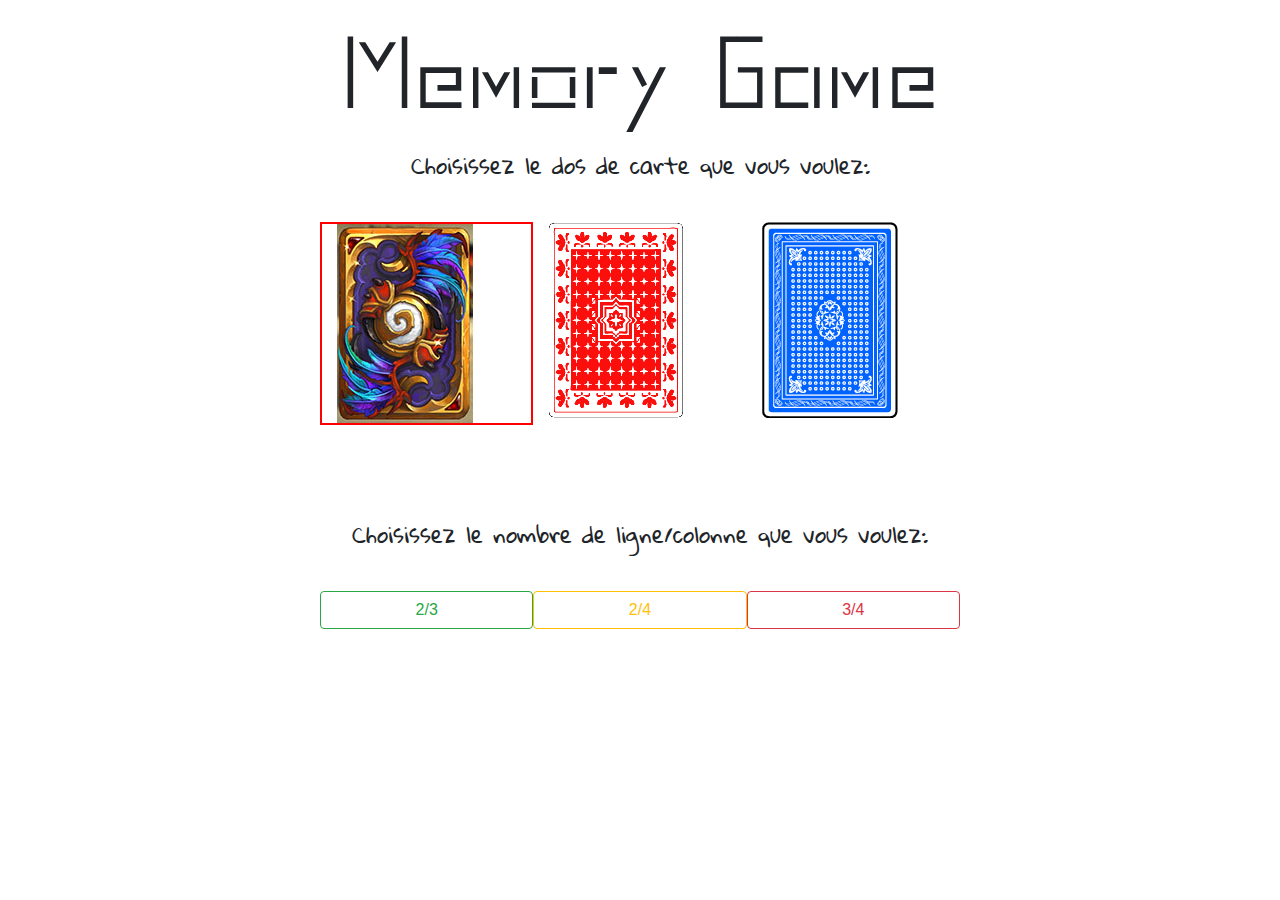
<file: index.html>
<!DOCTYPE html>
<html lang="fr">
<head>
    <meta charset="UTF-8">
    <!-- fichier css principal -->
    <link type="text/css" rel="stylesheet" href="public/css/main.css">
    <!-- bootstrap -->
    <link rel="stylesheet" href="https://stackpath.bootstrapcdn.com/bootstrap/4.4.1/css/bootstrap.min.css" integrity="sha384-Vkoo8x4CGsO3+Hhxv8T/Q5PaXtkKtu6ug5TOeNV6gBiFeWPGFN9MuhOf23Q9Ifjh" crossorigin="anonymous">
    <!-- titre de la page (qui s'affiche en titre de l'onglet dans le navigateur) -->
    <title>Memory game</title>
</head>
<body>
    <header>
        <!-- en-tête avec le titre (h1) de la page  -->
        <h1 class="txt-center h1-font">Memory Game</h1>
        

    </header>
    <!-- on definit une div qui va contenir nos éléments, class container-fluid correspond à la definition du container dans bootstrap -->
    <div class="container-fluid">

        <div class="txt-center">
            <p>Choisissez le dos de carte que vous voulez:</p>
        </div>
        <br>
        <div class="row">   <!-- chargement des images de dos de carte avec responsive, 1 dos de carte sur desktop = 2 colonnes et sur mobile = 4 colonnes -->
            <a href="" class="img-select col-sm-4 offset-lg-3 col-lg-2 col-sm-4 red"><img src="public/img/dos-de-carte-1.jpg" alt="dos-de-carte-1"></a>
            <a href="public/views/change-back-card-2.html" class="col-sm-4  col-lg-2 col-sm-4"><img src="public/img/dos-de-carte-2.png" alt="dos-de-carte-2"></a>
            <a href="public/views/change-back-card-3.html" class="col-sm-4 col-lg-2 col-sm-4"><img src="public/img/dos-de-carte-3.png" alt="dos-de-carte-3"></a>
        </div>
        <br>
        <br>
        <br>
        <br>

        <div class="txt-center">
            <p>Choisissez le nombre de ligne/colonne que vous voulez:</p>
        </div>
        
        <br>

        <div class="row">
            <!-- tous les boutons de choix de niveaux avec le responsive bootstrap -->
            <button type="button" onclick="location.href='public/views/lvl-1-back-card-1.html'" class="btn btn-outline-success col-sm-4 offset-lg-3 col-lg-2">2/3</button>
            <button type="button" onclick="location.href='public/views/lvl-2-back-card-1.html'" class="btn btn-outline-warning col-sm-4 col-lg-2">2/4</button>
            <button type="button" onclick="location.href='public/views/lvl-3-back-card-1.html'" class="btn btn-outline-danger col-sm-4 col-lg-2">3/4</button>
          


        </div>


    </div>
        
    <footer>


    </footer>
    <!-- chargement des scripts js  -->
    <script src="https://ajax.googleapis.com/ajax/libs/jquery/3.4.1/jquery.min.js"></script>
    <script src="public/js/lvl-1.js"></script>
</body>
</html>
</file>
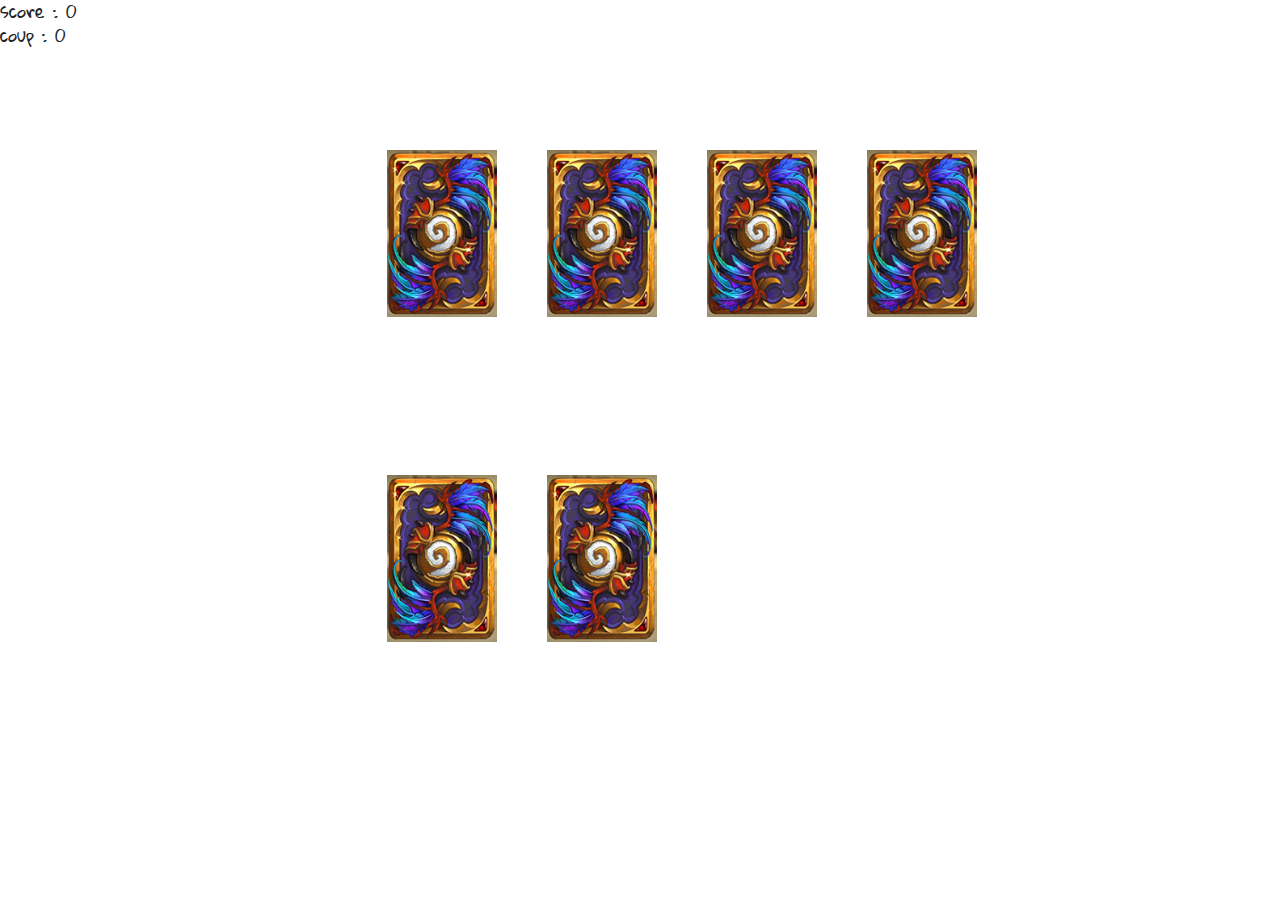
<file: public/views/lvl-1-back-card-1.html>
<!DOCTYPE html>
<html lang="fr">
<head>
    <meta charset="UTF-8">
    <!-- fichier css principal -->
    <link type="text/css" rel="stylesheet" href="../css/lvl-1.css">
    
    <!-- bootstrap -->
    <link rel="stylesheet" href="https://stackpath.bootstrapcdn.com/bootstrap/4.4.1/css/bootstrap.min.css" integrity="sha384-Vkoo8x4CGsO3+Hhxv8T/Q5PaXtkKtu6ug5TOeNV6gBiFeWPGFN9MuhOf23Q9Ifjh" crossorigin="anonymous">
    <!-- titre de la page (qui s'affiche en titre de l'onglet dans le navigateur) -->
    <title>Memory game</title>
    
</head>
<body>
    <div class="displaynone">
        <!-- score et nombre de coups jouer -->
        <div>score : <span class="score">0</span>&nbsp</div>
      
        <div >coup : <span class="moves">0</span></div>
    </div>
    

    <section class="memory-game">
        
        
        <div class="memory-card" data-framework="dora">
            <img class="front-face" src="../img/dora.jpg" alt="dora">
            <img class="back-face" src="../img/dos-de-carte-1.jpg" alt="d1">
        </div>
        
        <div class="memory-card" data-framework="crash">
            <img class="front-face" src="../img/cartoon-deviantart-mascot-crash-bandicoot.jpg" alt="crash">
            <img class="back-face" src="../img/dos-de-carte-1.jpg" alt="d1">
        </div>
        <div class="memory-card" data-framework="fille">
            <img class="front-face" src="../img/fille-moche.jpg" alt="fille">
            <img class="back-face" src="../img/dos-de-carte-1.jpg" alt="d1">
        </div>
        
        
        <div class="memory-card" data-framework="crash">
            <img class="front-face" src="../img/cartoon-deviantart-mascot-crash-bandicoot.jpg" alt="crash">
            <img class="back-face" src="../img/dos-de-carte-1.jpg" alt="d1">
        </div>
        <div class="memory-card" data-framework="fille">
            <img class="front-face" src="../img/fille-moche.jpg" alt="fille">
            <img class="back-face" src="../img/dos-de-carte-1.jpg" alt="d1">
        </div>
        
        <div class="memory-card" data-framework="dora">
            <img class="front-face" src="../img/dora.jpg" alt="dora">
            <img class="back-face" src="../img/dos-de-carte-1.jpg" alt="d1">
        </div>
    </section>
    <section class="win"> 
        <!-- block qui annonce la victoire -->
        <h2>Vous avez gagner</h2>
        <div>score : <span class="scorewin">0</span>&nbsp</div>
        <div >coup : <span class="moveswin">0</span></div>
        <button type="button" onclick="location.href='../../index.html'" class="btn btn-outline-success offset-lg-5 col-lg-4">Rejouer</button>
    </section>

        <script src="../js/lvl-1.js"></script>
</body>
</html>
</file>
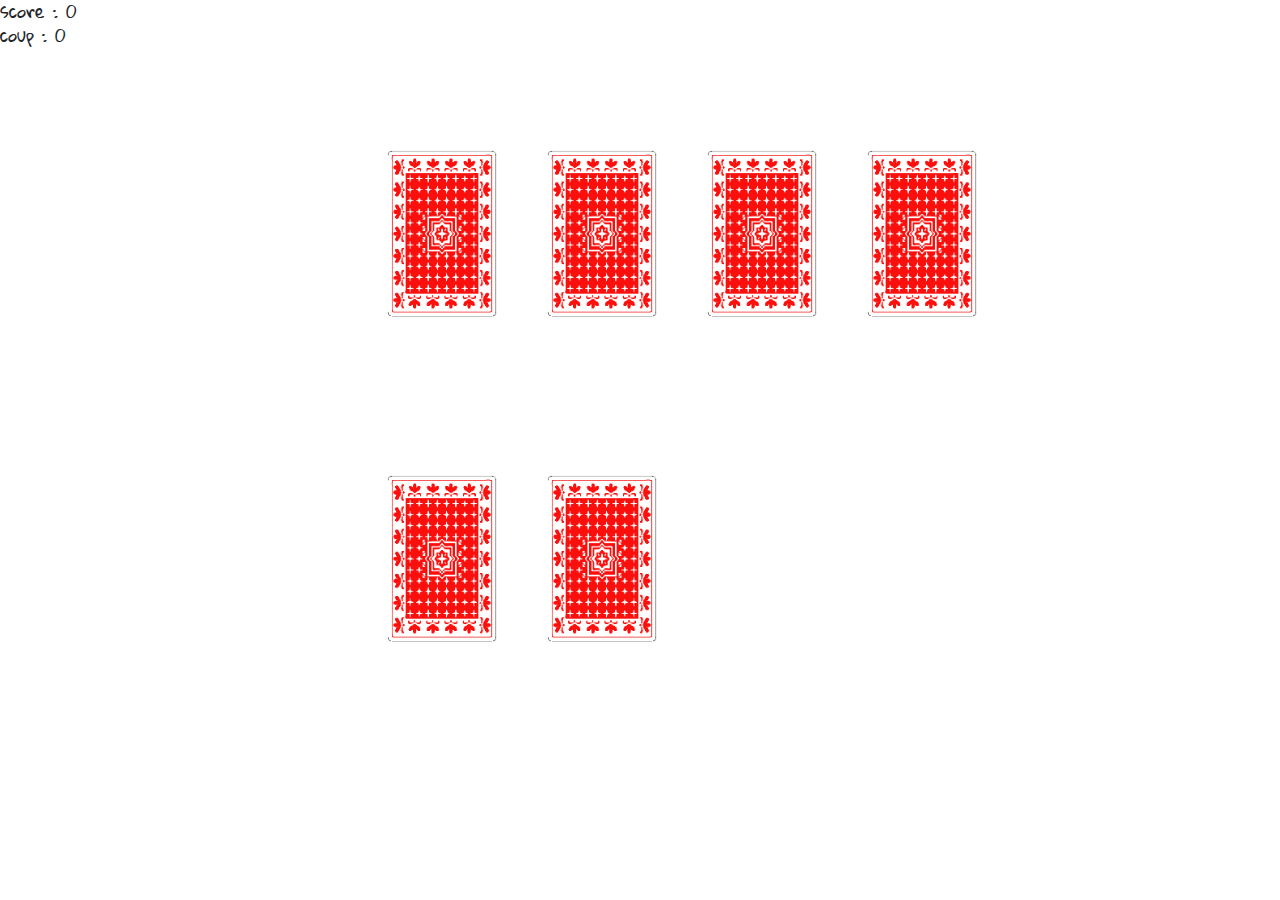
<file: public/views/lvl-1-back-card-2.html>
<!DOCTYPE html>
<html lang="fr">
<head>
    <meta charset="UTF-8">
    <!-- fichier css principal -->

    <link type="text/css" rel="stylesheet" href="../css/lvl-1.css">
    <!-- bootstrap -->
    <link rel="stylesheet" href="https://stackpath.bootstrapcdn.com/bootstrap/4.4.1/css/bootstrap.min.css" integrity="sha384-Vkoo8x4CGsO3+Hhxv8T/Q5PaXtkKtu6ug5TOeNV6gBiFeWPGFN9MuhOf23Q9Ifjh" crossorigin="anonymous">
    <!-- titre de la page (qui s'affiche en titre de l'onglet dans le navigateur) -->
    <title>Memory game</title>
</head>
<body>
    <div class="displaynone">
        <!-- score et nombre de coups jouer -->
        <div>score : <span class="score">0</span>&nbsp</div>
      
        <div >coup : <span class="moves">0</span></div>
    </div>
    
    <section class="memory-game">
        
        
        <div class="memory-card" data-framework="cemcem">
            <img class="front-face" src="../img/cemcem.jpg" alt="cemcem">
            <img class="back-face" src="../img/dos-de-carte-2.png" alt="dos2">
        </div>
        
        <div class="memory-card" data-framework="chien">
            <img class="front-face" src="../img/chien.jpg" alt="chien">
            <img class="back-face" src="../img/dos-de-carte-2.png" alt="d2">
        </div>
        <div class="memory-card" data-framework="moche">
            <img class="front-face" src="../img/moche.jpg" alt="moche">
            <img class="back-face" src="../img/dos-de-carte-2.png" alt="d2">
        </div>
        
        
        <div class="memory-card" data-framework="chien">
            <img class="front-face" src="../img/chien.jpg" alt="chien">
            <img class="back-face" src="../img/dos-de-carte-2.png" alt="d2">
        </div>
        <div class="memory-card" data-framework="moche">
            <img class="front-face" src="../img/moche.jpg" alt="moche">
            <img class="back-face" src="../img/dos-de-carte-2.png" alt="d2">
        </div>
        
        <div class="memory-card" data-framework="cemcem">
            <img class="front-face" src="../img/cemcem.jpg" alt="cemcem">
            <img class="back-face" src="../img/dos-de-carte-2.png" alt="d2">
        </div>
    </section>
    <section class="win">
        <!-- block qui annonce la victoire -->
        <h2>Vous avez gagner</h2>
        <div>score : <span class="scorewin">0</span>&nbsp</div>
        <div >coup : <span class="moveswin">0</span></div>
        <button type="button" onclick="location.href='../../index.html'" class="btn btn-outline-success offset-lg-5 col-lg-4">Rejouer</button>
    </section>

        <script src="../js/lvl-1.js"></script>
</body>
</html>
</file>
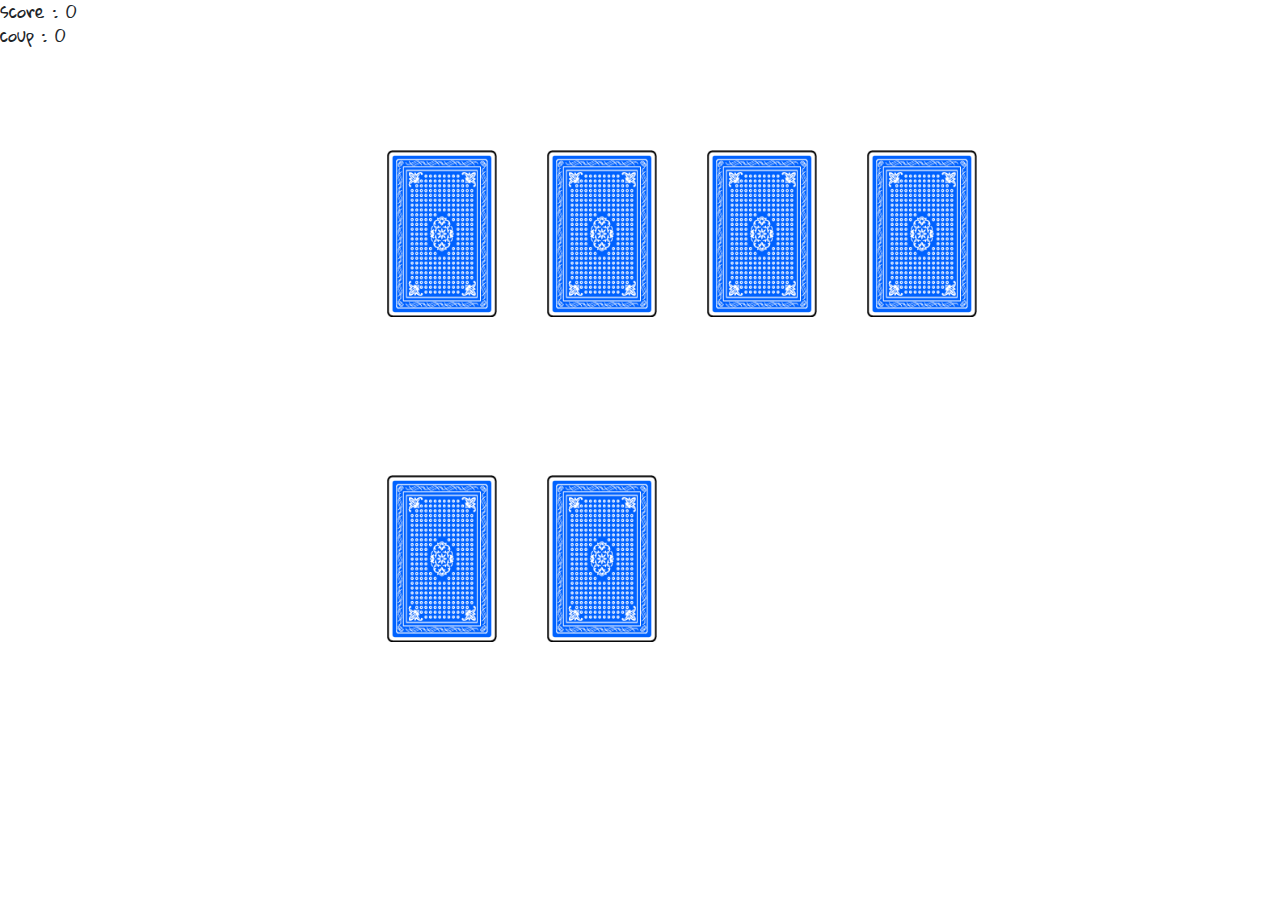
<file: public/views/lvl-1-back-card-3.html>
<!DOCTYPE html>
<html lang="fr">
<head>
    <meta charset="UTF-8">
    <!-- fichier css principal -->
    <link type="text/css" rel="stylesheet" href="../css/lvl-1.css">
    <!-- bootstrap -->
    <link rel="stylesheet" href="https://stackpath.bootstrapcdn.com/bootstrap/4.4.1/css/bootstrap.min.css" integrity="sha384-Vkoo8x4CGsO3+Hhxv8T/Q5PaXtkKtu6ug5TOeNV6gBiFeWPGFN9MuhOf23Q9Ifjh" crossorigin="anonymous">
    <!-- titre de la page (qui s'affiche en titre de l'onglet dans le navigateur) -->
    <title>Memory game</title>
</head>
<body>
    <div class="displaynone">
        <!-- score et nombre de coups jouer -->
        <div>score : <span class="score">0</span>&nbsp</div>
      
        <div >coup : <span class="moves">0</span></div>
    </div>
    
    <section class="memory-game">
        
        
        <div class="memory-card" data-framework="fille">
            <img class="front-face" src="../img/fille-moche.jpg" alt="fille">
            <img class="back-face" src="../img/dos-de-carte-3.png" alt="d3">
        </div>
        
        <div class="memory-card" data-framework="femme">
            <img class="front-face" src="../img/femme.jpg" alt="femme">
            <img class="back-face" src="../img/dos-de-carte-3.png" alt="d3">
        </div>
        <div class="memory-card" data-framework="dora">
            <img class="front-face" src="../img/dora.jpg" alt="dora">
            <img class="back-face" src="../img/dos-de-carte-3.png" alt="d3">
        </div>
                
        <div class="memory-card" data-framework="femme">
            <img class="front-face" src="../img/femme.jpg" alt="femme">
            <img class="back-face" src="../img/dos-de-carte-3.png" alt="d3">
        </div>
        <div class="memory-card" data-framework="dora">
            <img class="front-face" src="../img/dora.jpg" alt="dora">
            <img class="back-face" src="../img/dos-de-carte-3.png" alt="d3">
        </div>
        
        <div class="memory-card" data-framework="fille">
            <img class="front-face" src="../img/fille-moche.jpg" alt="Angular">
            <img class="back-face" src="../img/dos-de-carte-3.png" alt="d3">
        </div>
    </section>
    <section class="win">
        <!-- block qui annonce la victoire -->
        <h2>Vous avez gagner</h2>
        <div>score : <span class="scorewin">0</span>&nbsp</div>
        <div >coup : <span class="moveswin">0</span></div>
        <button type="button" onclick="location.href='../../index.html'" class="btn btn-outline-success offset-lg-5 col-lg-4">Rejouer</button>
    </section>

        <script src="../js/lvl-1.js"></script>
</body>
</html>
</file>
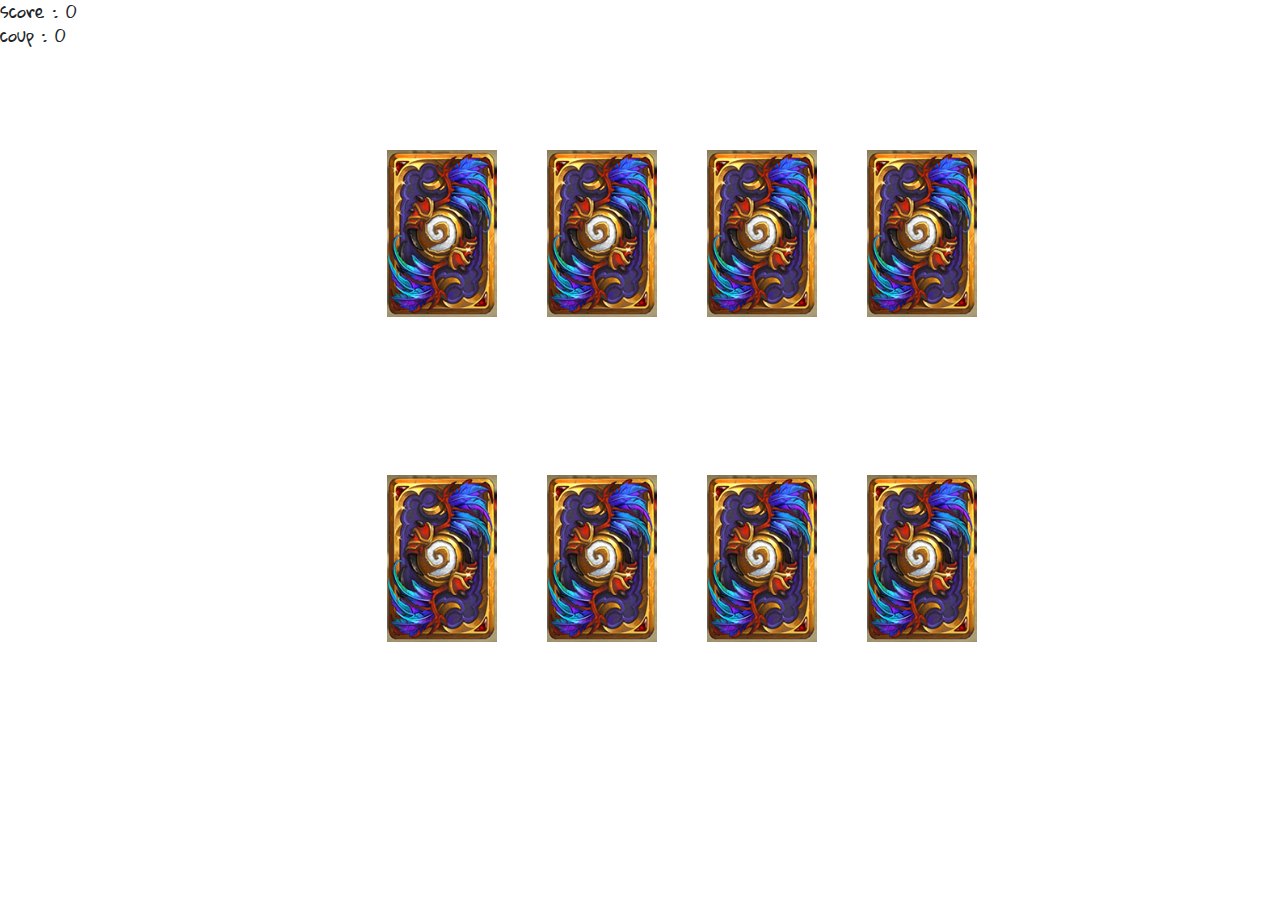
<file: public/views/lvl-2-back-card-1.html>
<!DOCTYPE html>
<html lang="fr">
<head>
    <meta charset="UTF-8">
    <!-- fichier css principal -->

    <link type="text/css" rel="stylesheet" href="../css/lvl-1.css">
    <!-- bootstrap -->
    <link rel="stylesheet" href="https://stackpath.bootstrapcdn.com/bootstrap/4.4.1/css/bootstrap.min.css" integrity="sha384-Vkoo8x4CGsO3+Hhxv8T/Q5PaXtkKtu6ug5TOeNV6gBiFeWPGFN9MuhOf23Q9Ifjh" crossorigin="anonymous">
    <!-- titre de la page (qui s'affiche en titre de l'onglet dans le navigateur) -->
    <title>Memory game</title>
</head>
<body>
    <div class="displaynone">
        <!-- score et nombre de coups jouer -->
        <div>score : <span class="score">0</span>&nbsp</div>
      
        <div >coup : <span class="moves">0</span></div>
    </div>
    
    <section class="memory-game">
        <div class="memory-card" data-framework="moche">
            <img class="front-face" src="../img/moche.jpg" alt="moche">
            <img class="back-face" src="../img/dos-de-carte-1.jpg" alt="d1">
        </div>
        
        <div class="memory-card" data-framework="chien">
            <img class="front-face" src="../img/chien.jpg" alt="chien">
            <img class="back-face" src="../img/dos-de-carte-1.jpg" alt="d1">
        </div>
        
        <div class="memory-card" data-framework="cemcem">
            <img class="front-face" src="../img/cemcem.jpg" alt="cemcem">
            <img class="back-face" src="../img/dos-de-carte-1.jpg" alt="d1">
        </div>
        <div class="memory-card" data-framework="femme">
            <img class="front-face" src="../img/femme.jpg" alt="femme">
            <img class="back-face" src="../img/dos-de-carte-1.jpg" alt="d1">
        </div>
        
        <div class="memory-card" data-framework="moche">
            <img class="front-face" src="../img/moche.jpg" alt="moche">
            <img class="back-face" src="../img/dos-de-carte-1.jpg" alt="d1">
        </div>
        <div class="memory-card" data-framework="cemcem">
            <img class="front-face" src="../img/cemcem.jpg" alt="cemcem">
            <img class="back-face" src="../img/dos-de-carte-1.jpg" alt="d1">
        </div>
        <div class="memory-card" data-framework="femme">
            <img class="front-face" src="../img/femme.jpg" alt="femme">
            <img class="back-face" src="../img/dos-de-carte-1.jpg" alt="d1">
        </div>
        
        <div class="memory-card" data-framework="chien">
            <img class="front-face" src="../img/chien.jpg" alt="chien">
            <img class="back-face" src="../img/dos-de-carte-1.jpg" alt="d1">
        </div>
    </section>
    <section class="win">
        <!-- block qui annonce la victoire -->
        <h2>Vous avez gagner</h2>
        <div>score : <span class="scorewin">0</span>&nbsp</div>
        <div >coup : <span class="moveswin">0</span></div>
        <button type="button" onclick="location.href='../../index.html'" class="btn btn-outline-success offset-lg-5 col-lg-4">Rejouer</button>
    </section>

        <script src="../js/lvl-2.js"></script>
</body>
</html>
</file>
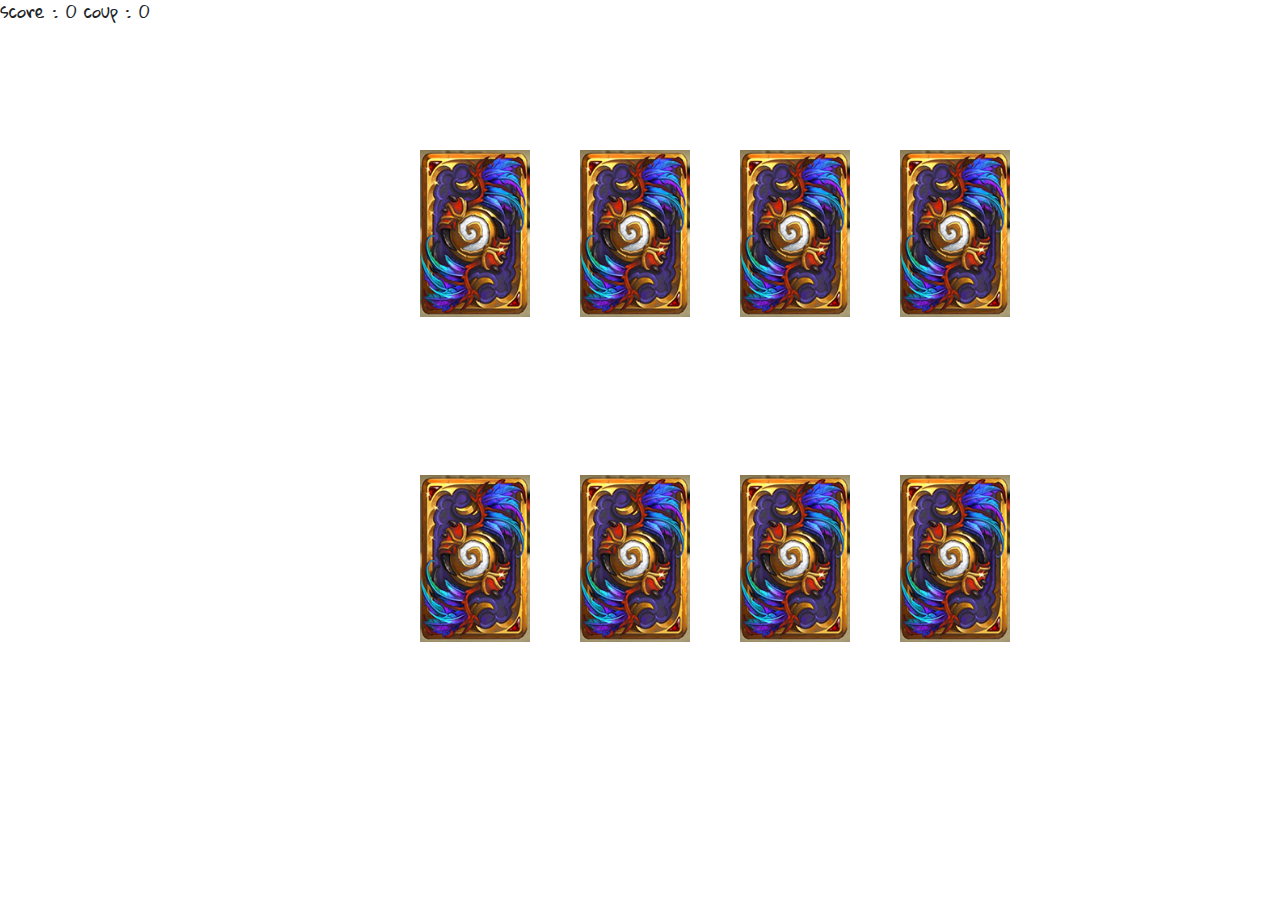
<file: public/views/lvl-2-back-card-2..html>
<!DOCTYPE html>
<html lang="fr">
<head>
    <meta charset="UTF-8">
    <!-- fichier css principal -->

    <link type="text/css" rel="stylesheet" href="../css/lvl-1.css">
    <!-- bootstrap -->
    <link rel="stylesheet" href="https://stackpath.bootstrapcdn.com/bootstrap/4.4.1/css/bootstrap.min.css" integrity="sha384-Vkoo8x4CGsO3+Hhxv8T/Q5PaXtkKtu6ug5TOeNV6gBiFeWPGFN9MuhOf23Q9Ifjh" crossorigin="anonymous">
    <!-- titre de la page (qui s'affiche en titre de l'onglet dans le navigateur) -->
    <title>Memory game</title>
</head>
<body>
    <div >score : <span class="score">0</span>&nbsp</div>
    <br>
    <div >coup : <span class="moves">0</span></div>
    <section class="memory-game">
        <div class="memory-card" data-framework="moche">
            <img class="front-face" src="../img/moche.jpg" alt="moche">
            <img class="back-face" src="../img/dos-de-carte-1.jpg" alt="d2">
        </div>
        
        <div class="memory-card" data-framework="chien">
            <img class="front-face" src="../img/chien.jpg" alt="chien">
            <img class="back-face" src="../img/dos-de-carte-1.jpg" alt="d2">
        </div>
        
        <div class="memory-card" data-framework="cemcem">
            <img class="front-face" src="../img/cemcem.jpg" alt="cemcem">
            <img class="back-face" src="../img/dos-de-carte-1.jpg" alt="d2">
        </div>
        <div class="memory-card" data-framework="femme">
            <img class="front-face" src="../img/femme.jpg" alt="femme">
            <img class="back-face" src="../img/dos-de-carte-1.jpg" alt="d2">
        </div>
        
        <div class="memory-card" data-framework="moche">
            <img class="front-face" src="../img/moche.jpg" alt="moche">
            <img class="back-face" src="../img/dos-de-carte-1.jpg" alt="d2">
        </div>
        <div class="memory-card" data-framework="cemcem">
            <img class="front-face" src="../img/cemcem.jpg" alt="cemcem">
            <img class="back-face" src="../img/dos-de-carte-1.jpg" alt="d2">
        </div>
        <div class="memory-card" data-framework="femme">
            <img class="front-face" src="../img/femme.jpg" alt="femme">
            <img class="back-face" src="../img/dos-de-carte-1.jpg" alt="d2">
        </div>
        
        <div class="memory-card" data-framework="chien">
            <img class="front-face" src="../img/chien.jpg" alt="chien">
            <img class="back-face" src="../img/dos-de-carte-1.jpg" alt="d2">
        </div>
    </section>
        <script src="../js/lvl-2.js"></script>
</body>
</html>
</file>
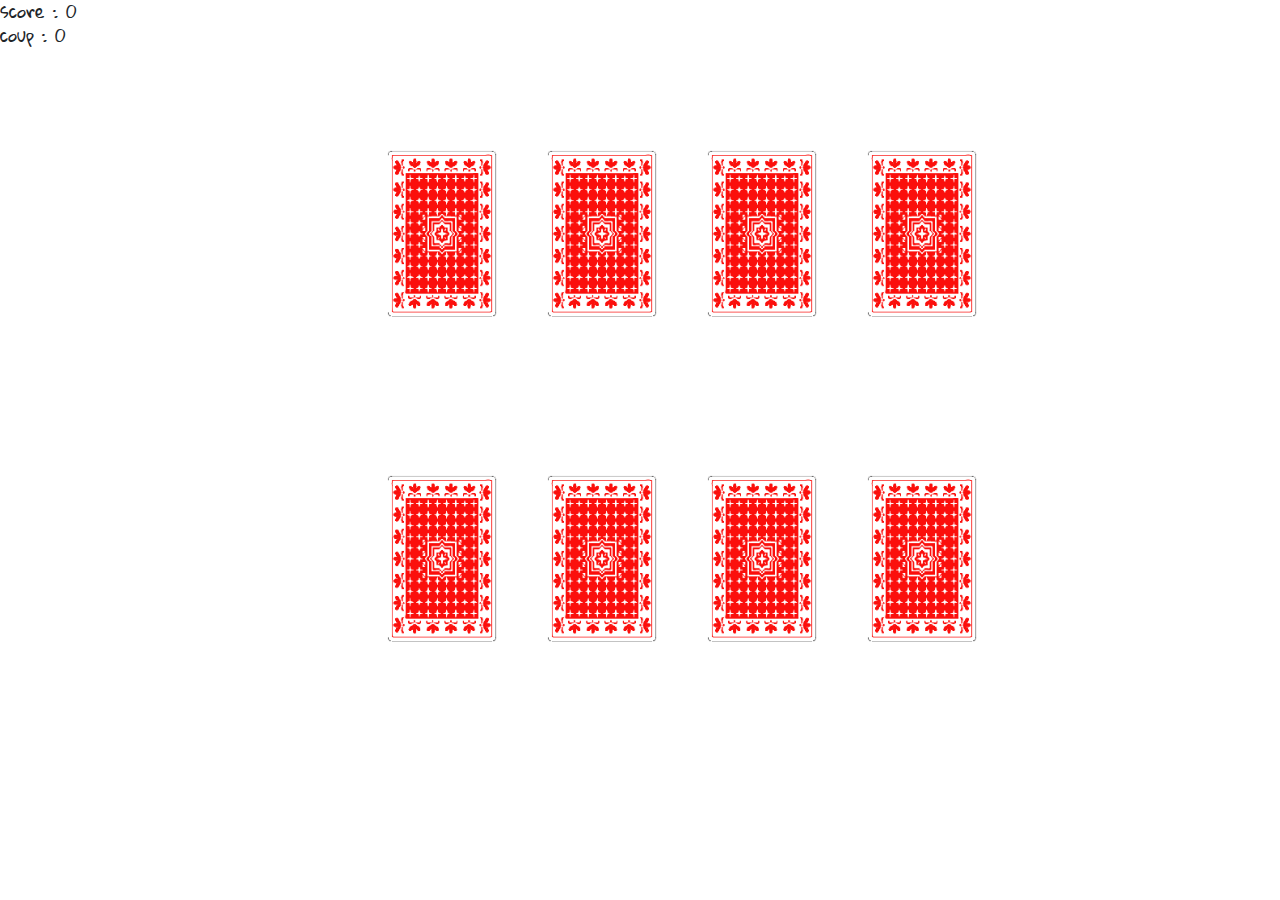
<file: public/views/lvl-2-back-card-2.html>
<!DOCTYPE html>
<html lang="fr">
<head>
    <meta charset="UTF-8">
    <!-- fichier css principal -->

    <link type="text/css" rel="stylesheet" href="../css/lvl-1.css">
    <!-- bootstrap -->
    <link rel="stylesheet" href="https://stackpath.bootstrapcdn.com/bootstrap/4.4.1/css/bootstrap.min.css" integrity="sha384-Vkoo8x4CGsO3+Hhxv8T/Q5PaXtkKtu6ug5TOeNV6gBiFeWPGFN9MuhOf23Q9Ifjh" crossorigin="anonymous">
    <!-- titre de la page (qui s'affiche en titre de l'onglet dans le navigateur) -->
    <title>Memory game</title>
</head>
<body>
    <div class="displaynone">
        <!-- score et nombre de coups jouer -->
        <div>score : <span class="score">0</span>&nbsp</div>
      
        <div >coup : <span class="moves">0</span></div>
    </div>
    
    <section class="memory-game">
        <div class="memory-card" data-framework="moche">
            <img class="front-face" src="../img/moche.jpg" alt="moche">
            <img class="back-face" src="../img/dos-de-carte-2.png" alt="d2">
        </div>
        
        <div class="memory-card" data-framework="chien">
            <img class="front-face" src="../img/chien.jpg" alt="chien">
            <img class="back-face" src="../img/dos-de-carte-2.png" alt="d2">
        </div>
        
        <div class="memory-card" data-framework="cemcem">
            <img class="front-face" src="../img/cemcem.jpg" alt="cemcem">
            <img class="back-face" src="../img/dos-de-carte-2.png" alt="d2">
        </div>
        <div class="memory-card" data-framework="femme">
            <img class="front-face" src="../img/femme.jpg" alt="femme">
            <img class="back-face" src="../img/dos-de-carte-2.png" alt="d2">
        </div>
        
        <div class="memory-card" data-framework="moche">
            <img class="front-face" src="../img/moche.jpg" alt="moche">
            <img class="back-face" src="../img/dos-de-carte-2.png" alt="d2">
        </div>
        <div class="memory-card" data-framework="cemcem">
            <img class="front-face" src="../img/cemcem.jpg" alt="cemcem">
            <img class="back-face" src="../img/dos-de-carte-2.png" alt="d2">
        </div>
        <div class="memory-card" data-framework="femme">
            <img class="front-face" src="../img/femme.jpg" alt="femme">
            <img class="back-face" src="../img/dos-de-carte-2.png" alt="d2">
        </div>
        
        <div class="memory-card" data-framework="chien">
            <img class="front-face" src="../img/chien.jpg" alt="chien">
            <img class="back-face" src="../img/dos-de-carte-2.png" alt="d2">
        </div>
    </section>
    <section class="win">
        <!-- block qui annonce la victoire -->
        <h2>Vous avez gagner</h2>
        <div>score : <span class="scorewin">0</span>&nbsp</div>
        <div >coup : <span class="moveswin">0</span></div>
        <button type="button" onclick="location.href='../../index.html'" class="btn btn-outline-success offset-lg-5 col-lg-4">Rejouer</button>
    </section>

        <script src="../js/lvl-2.js"></script>
</body>
</html>
</file>
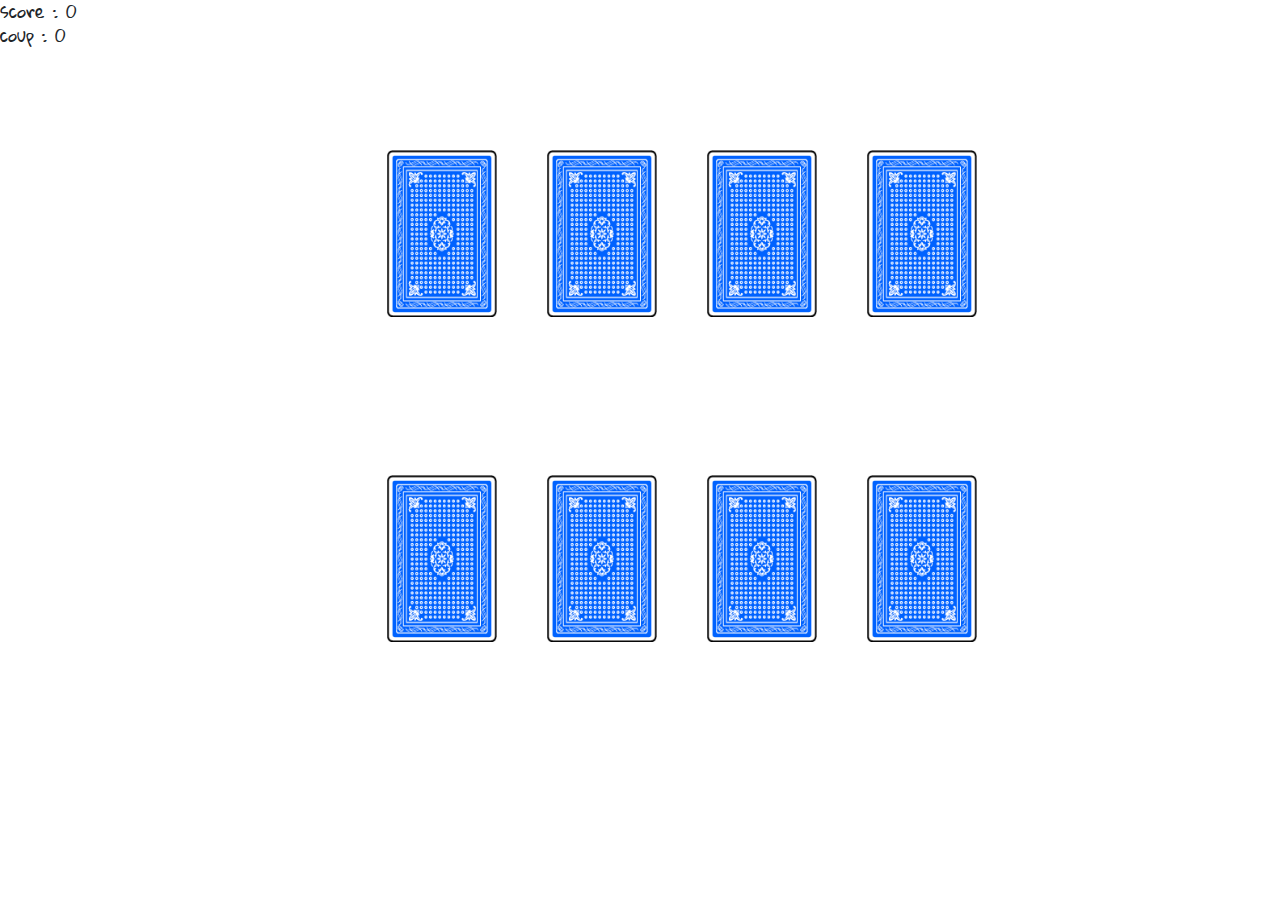
<file: public/views/lvl-2-back-card-3.html>
<!DOCTYPE html>
<html lang="fr">
<head>
    <meta charset="UTF-8">
    <!-- fichier css principal -->

    <link type="text/css" rel="stylesheet" href="../css/lvl-1.css">
    <!-- bootstrap -->
    <link rel="stylesheet" href="https://stackpath.bootstrapcdn.com/bootstrap/4.4.1/css/bootstrap.min.css" integrity="sha384-Vkoo8x4CGsO3+Hhxv8T/Q5PaXtkKtu6ug5TOeNV6gBiFeWPGFN9MuhOf23Q9Ifjh" crossorigin="anonymous">
    <!-- titre de la page (qui s'affiche en titre de l'onglet dans le navigateur) -->
    <title>Memory game</title>
</head>
<body>
    <div class="displaynone">
        <!-- score et nombre de coups jouer -->
        <div>score : <span class="score">0</span>&nbsp</div>
      
        <div >coup : <span class="moves">0</span></div>
    </div>
    
    <section class="memory-game">
        <div class="memory-card" data-framework="moche">
            <img class="front-face" src="../img/moche.jpg" alt="moche">
            <img class="back-face" src="../img/dos-de-carte-3.png" alt="d3">
        </div>
        
        <div class="memory-card" data-framework="chien">
            <img class="front-face" src="../img/chien.jpg" alt="chien">
            <img class="back-face" src="../img/dos-de-carte-3.png" alt="d3">
        </div>
        
        <div class="memory-card" data-framework="cemcem">
            <img class="front-face" src="../img/cemcem.jpg" alt="cemcem">
            <img class="back-face" src="../img/dos-de-carte-3.png" alt="d3">
        </div>
        <div class="memory-card" data-framework="femme">
            <img class="front-face" src="../img/femme.jpg" alt="femme">
            <img class="back-face" src="../img/dos-de-carte-3.png" alt="d3">
        </div>
        
        <div class="memory-card" data-framework="moche">
            <img class="front-face" src="../img/moche.jpg" alt="moche">
            <img class="back-face" src="../img/dos-de-carte-3.png" alt="d3">
        </div>
        <div class="memory-card" data-framework="cemcem">
            <img class="front-face" src="../img/cemcem.jpg" alt="cemcem">
            <img class="back-face" src="../img/dos-de-carte-3.png" alt="d3">
        </div>
        <div class="memory-card" data-framework="femme">
            <img class="front-face" src="../img/femme.jpg" alt="femme">
            <img class="back-face" src="../img/dos-de-carte-3.png" alt="d3">
        </div>
        
        <div class="memory-card" data-framework="chien">
            <img class="front-face" src="../img/chien.jpg" alt="chien">
            <img class="back-face" src="../img/dos-de-carte-3.png" alt="d3">
        </div>
    </section>
    <section class="win">
        <!-- block qui annonce la victoire -->
        <h2>Vous avez gagner</h2>
        <div>score : <span class="scorewin">0</span>&nbsp</div>
        <div >coup : <span class="moveswin">0</span></div>
        <button type="button" onclick="location.href='../../index.html'" class="btn btn-outline-success offset-lg-5 col-lg-4">Rejouer</button>
    </section>

        <script src="../js/lvl-2.js"></script>
</body>
</html>
</file>
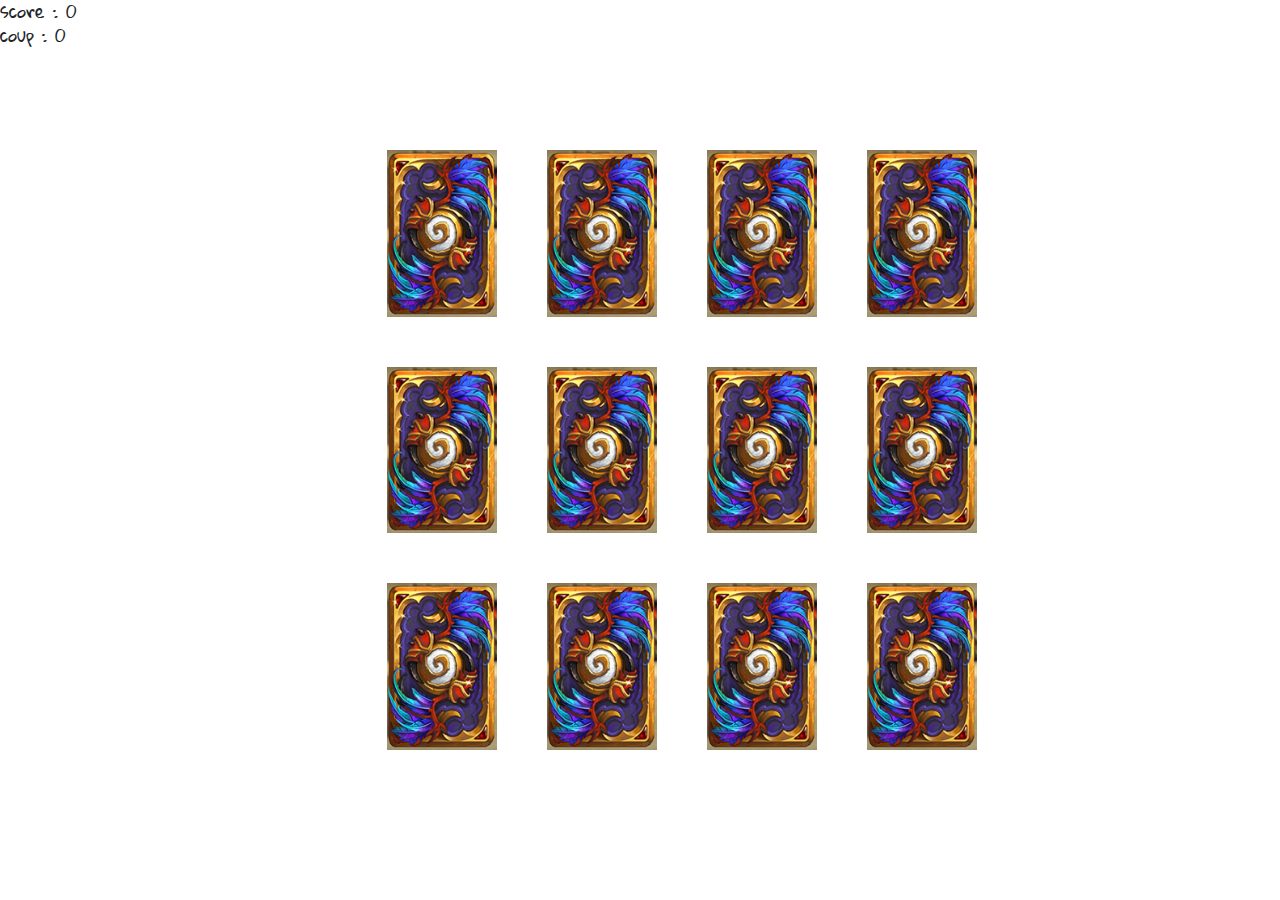
<file: public/views/lvl-3-back-card-1.html>
<!DOCTYPE html>
<html lang="fr">
<head>
    <meta charset="UTF-8">
    <!-- fichier css principal -->

    <link type="text/css" rel="stylesheet" href="../css/lvl-1.css">
    <!-- bootstrap -->
    <link rel="stylesheet" href="https://stackpath.bootstrapcdn.com/bootstrap/4.4.1/css/bootstrap.min.css" integrity="sha384-Vkoo8x4CGsO3+Hhxv8T/Q5PaXtkKtu6ug5TOeNV6gBiFeWPGFN9MuhOf23Q9Ifjh" crossorigin="anonymous">
    <!-- titre de la page (qui s'affiche en titre de l'onglet dans le navigateur) -->
    <title>Memory game</title>
</head>
<body>
    <div class="displaynone">
        <!-- score et nombre de coups jouer -->
        <div>score : <span class="score">0</span>&nbsp</div>
      
        <div >coup : <span class="moves">0</span></div>
    </div>
    
    <section class="memory-game">
        <div class="memory-card" data-framework="fille">
            <img class="front-face" src="../img/fille-moche.jpg" alt="fille">
            <img class="back-face" src="../img/dos-de-carte-1.jpg" alt="d1">
        </div>
        <div class="memory-card" data-framework="moche">
            <img class="front-face" src="../img/moche.jpg" alt="moche">
            <img class="back-face" src="../img/dos-de-carte-1.jpg" alt="d1">
        </div>
        <div class="memory-card" data-framework="femme">
            <img class="front-face" src="../img/femme.jpg" alt="femme">
            <img class="back-face" src="../img/dos-de-carte-1.jpg" alt="d1">
        </div>
        <div class="memory-card" data-framework="cemcem">
            <img class="front-face" src="../img/cemcem.jpg" alt="cemcem">
            <img class="back-face" src="../img/dos-de-carte-1.jpg" alt="d1">
        </div>
        <div class="memory-card" data-framework="chien">
            <img class="front-face" src="../img/chien.jpg" alt="chien">
            <img class="back-face" src="../img/dos-de-carte-1.jpg" alt="d1">
        </div>
        <div class="memory-card" data-framework="dora">
            <img class="front-face" src="../img/dora.jpg" alt="dora">
            <img class="back-face" src="../img/dos-de-carte-1.jpg" alt="d1">
        </div>
        <div class="memory-card" data-framework="cemcem">
            <img class="front-face" src="../img/cemcem.jpg" alt="cemcem">
            <img class="back-face" src="../img/dos-de-carte-1.jpg" alt="d1">
        </div>
        <div class="memory-card" data-framework="fille">
            <img class="front-face" src="../img/fille-moche.jpg" alt="fille">
            <img class="back-face" src="../img/dos-de-carte-1.jpg" alt="d1">
        </div>
        <div class="memory-card" data-framework="chien">
            <img class="front-face" src="../img/chien.jpg" alt="chien">
            <img class="back-face" src="../img/dos-de-carte-1.jpg" alt="d1">
        </div>
        <div class="memory-card" data-framework="dora">
            <img class="front-face" src="../img/dora.jpg" alt="dora">
            <img class="back-face" src="../img/dos-de-carte-1.jpg" alt="d1">
        </div>
        <div class="memory-card" data-framework="moche">
            <img class="front-face" src="../img/moche.jpg" alt="moche">
            <img class="back-face" src="../img/dos-de-carte-1.jpg" alt="d1">
        </div>
        <div class="memory-card" data-framework="femme">
            <img class="front-face" src="../img/femme.jpg" alt="femme">
            <img class="back-face" src="../img/dos-de-carte-1.jpg" alt="d1">
        </div>
    </section>
    <section class="win">
        <!-- block qui annonce la victoire -->
        <h2>Vous avez gagner</h2>
        <div>score : <span class="scorewin">0</span>&nbsp</div>
        <div >coup : <span class="moveswin">0</span></div>
        <button type="button" onclick="location.href='../../index.html'" class="btn btn-outline-success offset-lg-5 col-lg-4">Rejouer</button>
    </section>

        <script src="../js/lvl-3.js"></script>
</body>
</html>
</file>
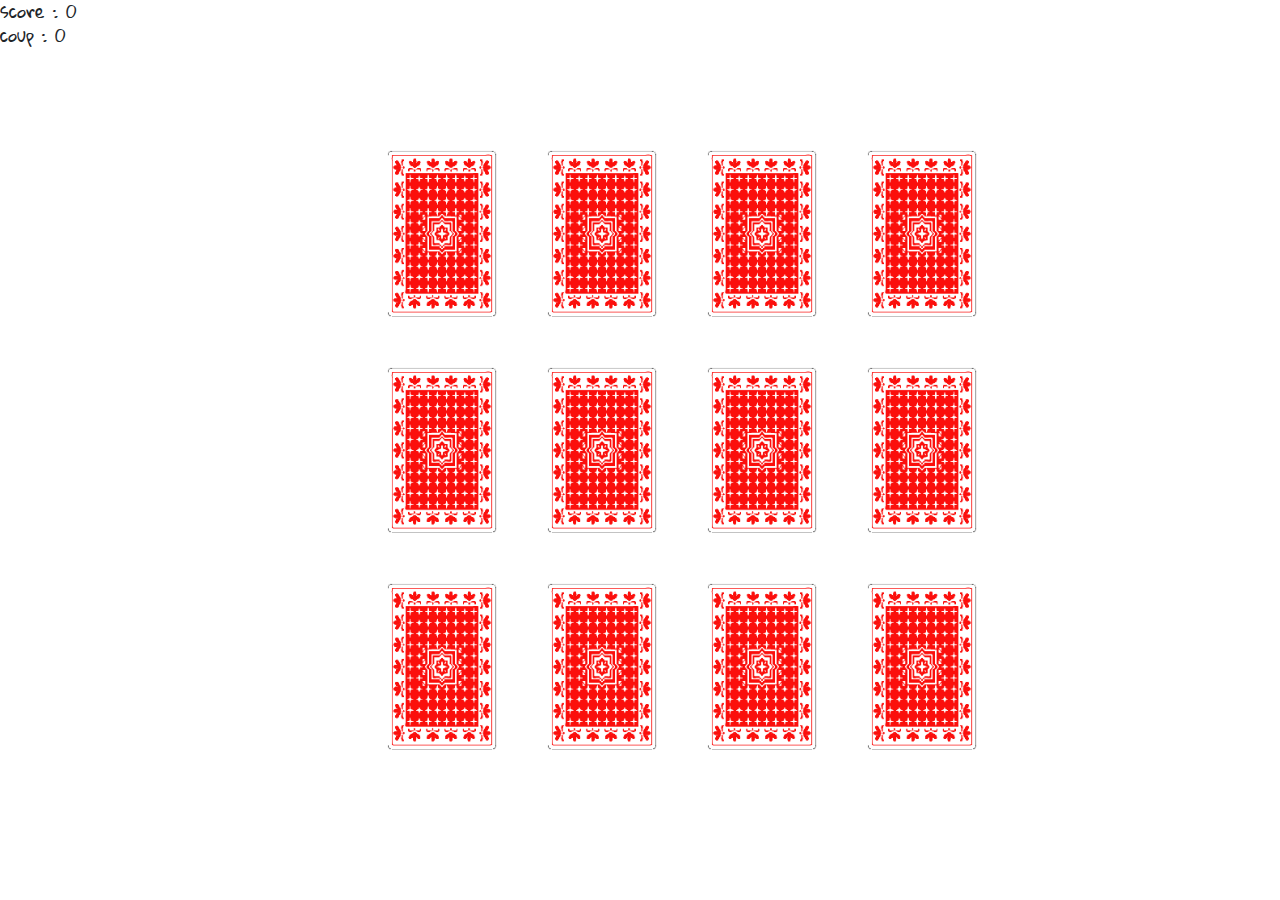
<file: public/views/lvl-3-back-card-2.html>
<!DOCTYPE html>
<html lang="fr">
<head>
    <meta charset="UTF-8">
    <!-- fichier css principal -->

    <link type="text/css" rel="stylesheet" href="../css/lvl-1.css">
    <!-- bootstrap -->
    <link rel="stylesheet" href="https://stackpath.bootstrapcdn.com/bootstrap/4.4.1/css/bootstrap.min.css" integrity="sha384-Vkoo8x4CGsO3+Hhxv8T/Q5PaXtkKtu6ug5TOeNV6gBiFeWPGFN9MuhOf23Q9Ifjh" crossorigin="anonymous">
    <!-- titre de la page (qui s'affiche en titre de l'onglet dans le navigateur) -->
    <title>Memory game</title>
</head>
<body>
    <div class="displaynone">
        <div>score : <span class="score">0</span>&nbsp</div>
      
        <div >coup : <span class="moves">0</span></div>
    </div>
    
    <section class="memory-game">
        <!-- score et nombre de coups jouer -->
        <div class="memory-card" data-framework="fille">
            <img class="front-face" src="../img/fille-moche.jpg" alt="fille">
            <img class="back-face" src="../img/dos-de-carte-2.png" alt="d2">
        </div>
        <div class="memory-card" data-framework="moche">
            <img class="front-face" src="../img/moche.jpg" alt="moche">
            <img class="back-face" src="../img/dos-de-carte-2.png" alt="d2">
        </div>
        <div class="memory-card" data-framework="femme">
            <img class="front-face" src="../img/femme.jpg" alt="femme">
            <img class="back-face" src="../img/dos-de-carte-2.png" alt="d2">
        </div>
        <div class="memory-card" data-framework="cemcem">
            <img class="front-face" src="../img/cemcem.jpg" alt="cemcem">
            <img class="back-face" src="../img/dos-de-carte-2.png" alt="d2">
        </div>
        <div class="memory-card" data-framework="chien">
            <img class="front-face" src="../img/chien.jpg" alt="chien">
            <img class="back-face" src="../img/dos-de-carte-2.png" alt="d2">
        </div>
        <div class="memory-card" data-framework="dora">
            <img class="front-face" src="../img/dora.jpg" alt="dora">
            <img class="back-face" src="../img/dos-de-carte-2.png" alt="d2">
        </div>
        <div class="memory-card" data-framework="cemcem">
            <img class="front-face" src="../img/cemcem.jpg" alt="cemcem">
            <img class="back-face" src="../img/dos-de-carte-2.png" alt="d2">
        </div>
        <div class="memory-card" data-framework="fille">
            <img class="front-face" src="../img/fille-moche.jpg" alt="fille">
            <img class="back-face" src="../img/dos-de-carte-2.png" alt="d2">
        </div>
        <div class="memory-card" data-framework="chien">
            <img class="front-face" src="../img/chien.jpg" alt="chien">
            <img class="back-face" src="../img/dos-de-carte-2.png" alt="d2">
        </div>
        <div class="memory-card" data-framework="dora">
            <img class="front-face" src="../img/dora.jpg" alt="dora">
            <img class="back-face" src="../img/dos-de-carte-2.png" alt="d2">
        </div>
        <div class="memory-card" data-framework="moche">
            <img class="front-face" src="../img/moche.jpg" alt="moche">
            <img class="back-face" src="../img/dos-de-carte-2.png" alt="d2">
        </div>
        <div class="memory-card" data-framework="femme">
            <img class="front-face" src="../img/femme.jpg" alt="femme">
            <img class="back-face" src="../img/dos-de-carte-2.png" alt="d2">
        </div>
    </section>
    <section class="win">
        <!-- block qui annonce la victoire -->
        <h2>Vous avez gagner</h2>
        <div>score : <span class="scorewin">0</span>&nbsp</div>
        <div >coup : <span class="moveswin">0</span></div>
        <button type="button" onclick="location.href='../../index.html'" class="btn btn-outline-success offset-lg-5 col-lg-4">Rejouer</button>
    </section>

        <script src="../js/lvl-3.js"></script>
</body>
</html>
</file>
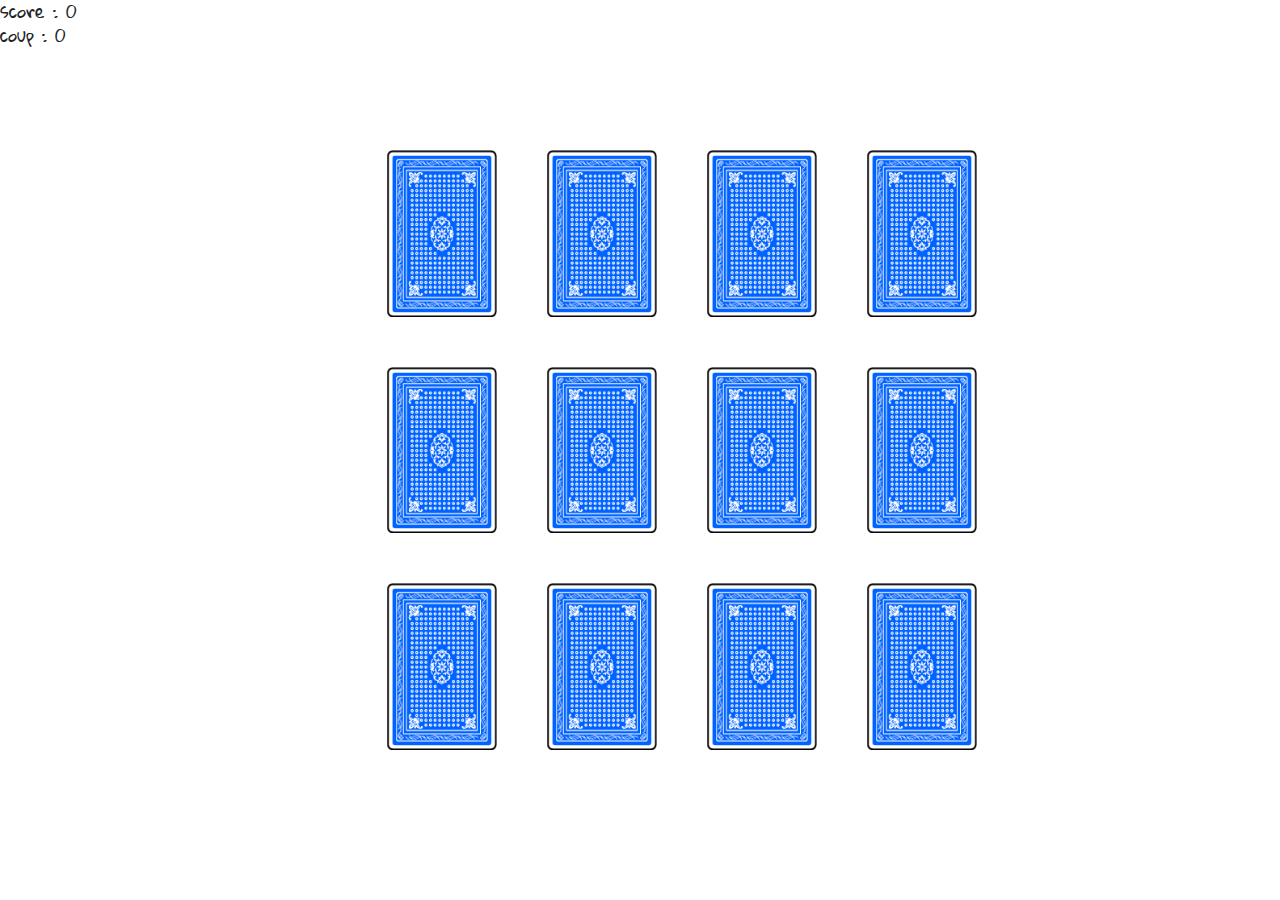
<file: public/views/lvl-3-back-card-3.html>
<!DOCTYPE html>
<html lang="fr">
<head>
    <meta charset="UTF-8">
    <!-- fichier css principal -->

    <link type="text/css" rel="stylesheet" href="../css/lvl-1.css">
    <!-- bootstrap -->
    <link rel="stylesheet" href="https://stackpath.bootstrapcdn.com/bootstrap/4.4.1/css/bootstrap.min.css" integrity="sha384-Vkoo8x4CGsO3+Hhxv8T/Q5PaXtkKtu6ug5TOeNV6gBiFeWPGFN9MuhOf23Q9Ifjh" crossorigin="anonymous">
    <!-- titre de la page (qui s'affiche en titre de l'onglet dans le navigateur) -->
    <title>Memory game</title>
</head>
<body>
    <div class="displaynone">
        <!-- score et nombre de coups jouer -->
        <div>score : <span class="score">0</span>&nbsp</div>
      
        <div >coup : <span class="moves">0</span></div>
    </div>
    
    <section class="memory-game">
        <div class="memory-card" data-framework="fille">
            <img class="front-face" src="../img/fille-moche.jpg" alt="fille">
            <img class="back-face" src="../img/dos-de-carte-3.png" alt="d3">
        </div>
        <div class="memory-card" data-framework="moche">
            <img class="front-face" src="../img/moche.jpg" alt="moche">
            <img class="back-face" src="../img/dos-de-carte-3.png" alt="d3">
        </div>
        <div class="memory-card" data-framework="femme">
            <img class="front-face" src="../img/femme.jpg" alt="femme">
            <img class="back-face" src="../img/dos-de-carte-3.png" alt="d3">
        </div>
        <div class="memory-card" data-framework="cemcem">
            <img class="front-face" src="../img/cemcem.jpg" alt="cemcem">
            <img class="back-face" src="../img/dos-de-carte-3.png" alt="d3">
        </div>
        <div class="memory-card" data-framework="chien">
            <img class="front-face" src="../img/chien.jpg" alt="chien">
            <img class="back-face" src="../img/dos-de-carte-3.png" alt="d3">
        </div>
        <div class="memory-card" data-framework="dora">
            <img class="front-face" src="../img/dora.jpg" alt="dora">
            <img class="back-face" src="../img/dos-de-carte-3.png" alt="d3">
        </div>
        <div class="memory-card" data-framework="cemcem">
            <img class="front-face" src="../img/cemcem.jpg" alt="cemcem">
            <img class="back-face" src="../img/dos-de-carte-3.png" alt="d3">
        </div>
        <div class="memory-card" data-framework="fille">
            <img class="front-face" src="../img/fille-moche.jpg" alt="fille">
            <img class="back-face" src="../img/dos-de-carte-3.png" alt="d3">
        </div>
        <div class="memory-card" data-framework="chien">
            <img class="front-face" src="../img/chien.jpg" alt="chien">
            <img class="back-face" src="../img/dos-de-carte-3.png" alt="d3">
        </div>
        <div class="memory-card" data-framework="dora">
            <img class="front-face" src="../img/dora.jpg" alt="dora">
            <img class="back-face" src="../img/dos-de-carte-3.png" alt="d3">
        </div>
        <div class="memory-card" data-framework="moche">
            <img class="front-face" src="../img/moche.jpg" alt="moche">
            <img class="back-face" src="../img/dos-de-carte-3.png" alt="d3">
        </div>
        <div class="memory-card" data-framework="femme">
            <img class="front-face" src="../img/femme.jpg" alt="femme">
            <img class="back-face" src="../img/dos-de-carte-3.png" alt="d3">
        </div>
    </section>
    <section class="win">
        <!-- block qui annonce la victoire -->
        <h2>Vous avez gagner</h2>
        <div>score : <span class="scorewin">0</span>&nbsp</div>
        <div >coup : <span class="moveswin">0</span></div>
        <button type="button" onclick="location.href='../../index.html'" class="btn btn-outline-success offset-lg-5 col-lg-4">Rejouer</button>
    </section>

        <script src="../js/lvl-3.js"></script>
</body>
</html>
</file>
<file: public/css/main.css>
@font-face{
    /* chargement de la première police d'écriture  */ 
    font-family: sharp;
    src: url(../font/sharp_cardinal/Sharp\ Cardinal.ttf);
}
@font-face{
    /* chargement de la deuxième police d'écriture  */ 
    font-family: gloria;
    src: url(../font/gloria_hallelujah/gloriahallelujah.ttf);
}

/* mise en place du cursor patate dans tout le html */
html{
    cursor: url(../cursor/foo438.cur),auto;
}

/* class pour aligner tous les textes voulu en au centre*/
.txt-center{
    text-align: center;
}
/* changement de la font du h1 et de sa size*/
.h1-font{
    font-family: sharp;
    font-size: 120px;
}
/* changement de la font pour touts les p qui sont dans une div et changement de leur taille*/
div p{
    font-family: gloria;
    font-size: 20px;
}

/* class pour montrer quelle dos de carte est selectionné */
.img-select{
    border: 2px solid red;
}
</file>
<file: public/css/lvl-1.css>
@font-face{
    /* chargement de la première police d'écriture  */ 
    font-family: sharp;
    src: url(../font/sharp_cardinal/Sharp\ Cardinal.ttf);
}
@font-face{
    /* chargement de la deuxième police d'écriture  */ 
    font-family: gloria;
    src: url(../font/gloria_hallelujah/gloriahallelujah.ttf);
}

/* mise en place du cursor patate dans tout le html */
html{
    cursor: url(../cursor/foo438.cur),auto;
}

*{
    font-family: gloria;
    padding:0;
    margin:0;
    box-sizing: border-box;
}

body{
    height:100vh;
    display:flex;
    background-color:white;
}

.memory-game{ /* Le css qui sera appliquer au plateau de jeu*/
    width:640px;
    height:650px;
    margin:auto;
    display:flex;
    flex-wrap: wrap;

}

.memory-card{ /* css de chaque carte*/
    width:calc(25% - 10px);
    height:calc(33.333% - 10px);
    margin:5px;
    position:relative;
    transform: scale(1);
    transform-style: preserve-3d;
    transition: transform .5s;

}



.memory-card.flip{ 
    transform: rotateY(180deg);
}


.front-face,
.back-face {
    width:100%;
    height:100%;
    padding:20px;
    position:absolute;
    border-radius: 5px; 
    background-color:white;
    backface-visibility: hidden;
}

.front-face{
    transform: rotateY(180deg);
}

.win{
    display: none;
    margin: auto;
}
</file>
